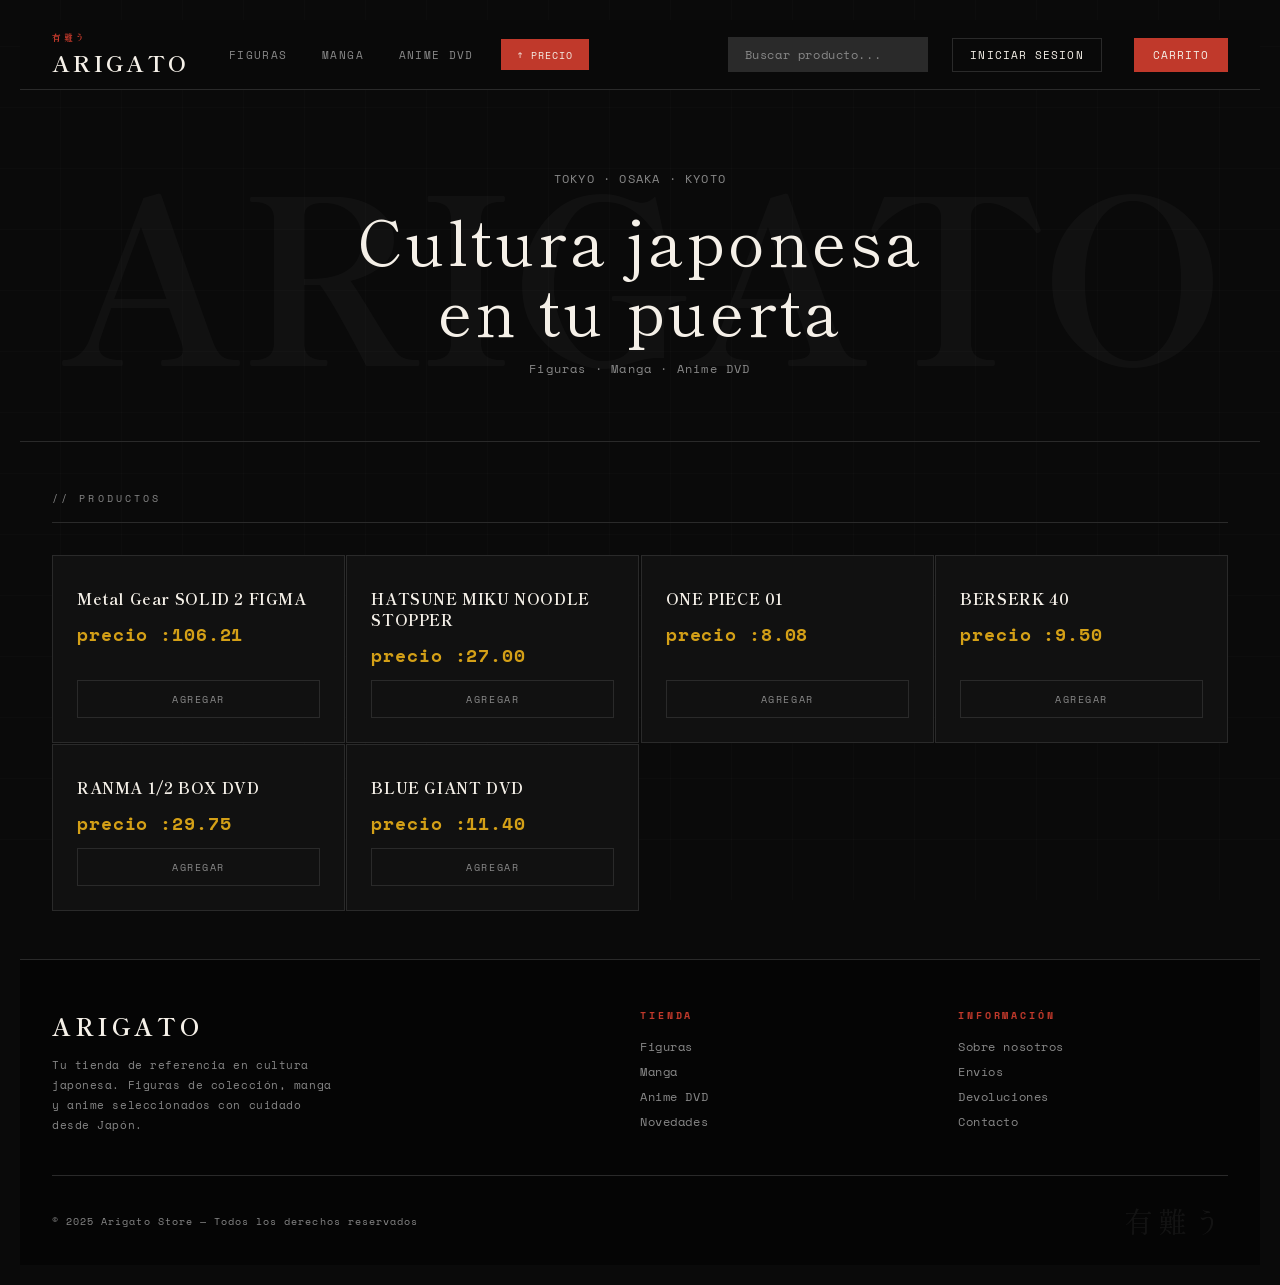
<file: index.html>
<!DOCTYPE html>
<html lang="es">
<head>
  <meta charset="UTF-8">
  <meta name="viewport" content="width=device-width, initial-scale=1.0">
  <title>Arigato — Tienda Japonesa</title>
  <link rel="stylesheet" href="CSS/ecomerce.css">
</head>
<body>

  <!-- ── HEADER ── -->
  <header class="header-container">

    <div class="logo-area">
      <h1>ARIGATO</h1>
    </div>

    <nav class="categorias">
      <a href="#" onclick="filtrarPorCategoria('figuras')">Figuras</a>
      <a href="#" onclick="filtrarPorCategoria('manga')">Manga</a>
      <a href="#" onclick="filtrarPorCategoria('animeDvd')">Anime DVD</a>
      <button onclick="ordenarPorPrecio()">↑ Precio</button>
    </nav>

    <div class="search-bar">
      <input type="text" id="buscador" oninput="barraBusquedad()" placeholder="Buscar producto...">
    </div>

    <div>
      <button class="login" id="login" onclick="mantenerSesion()">Iniciar Sesión</button>
      <span id="estado"></span>
    </div>

    <div>
      <button class="realizar-compra" onclick="mostrarCarrito()">Carrito</button>
    </div>

  </header>

  <!-- ── HERO ── -->
  <section class="hero">
    <p class="hero-tag">Tokyo · Osaka · Kyoto</p>
    <h2>Cultura japonesa<br>en tu puerta</h2>
    <p>Figuras · Manga · Anime DVD</p>
  </section>

  <!-- ── PRODUCTOS ── -->
  <main>
    <section id="lista-producto"></section>

    <section id="carrito-contenedor" style="display: none; padding: 20px; background: #f9f9f9; border-top: 2px solid #ccc;">
      <h2>Tu Carrito</h2>
      <div id="lista-carrito"></div>
      <p><strong>Total: <span id="total-carrito">0.00</span>€</strong></p>
    </section>
  </main>

  <!-- ── FOOTER ── -->
  <footer>
    <div class="footer-grid">

      <div class="footer-marca">
        <h3>ARIGATO</h3>
        <p>Tu tienda de referencia en cultura japonesa. Figuras de colección, manga y anime seleccionados con cuidado desde Japón.</p>
      </div>

      <div class="footer-col">
        <h4>Tienda</h4>
        <ul>
          <li>Figuras</li>
          <li>Manga</li>
          <li>Anime DVD</li>
          <li>Novedades</li>
        </ul>
      </div>

      <div class="footer-col">
        <h4>Información</h4>
        <ul>
          <li>Sobre nosotros</li>
          <li>Envíos</li>
          <li>Devoluciones</li>
          <li>Contacto</li>
        </ul>
      </div>

    </div>

    <div class="footer-bottom">
      <p>© 2025 Arigato Store — Todos los derechos reservados</p>
      <span class="footer-kanji">有難う</span>
    </div>
  </footer>

  <script src="JAVASCRIPT/ecomerce.js"></script>
</body>
</html>
</file>
<file: CSS/ecomerce.css>
@import url('https://fonts.googleapis.com/css2?family=Noto+Serif+JP:wght@300;400;700&family=Shippori+Mincho:wght@400;700&family=Space+Mono:wght@400;700&display=swap');

/* ── VARIABLES ── */
:root {
  --negro:      #0a0a0a;
  --blanco:     #f5f0e8;
  --rojo:       #c0392b;
  --rojo-suave: #e74c3c;
  --gris:       #2a2a2a;
  --gris-medio: #444;
  --gris-claro: #888;
  --borde:      #2a2a2a;
  --tarjeta-bg: #111111;
  --acento:     #d4a017;
}

*, *::before, *::after { box-sizing: border-box; margin: 0; padding: 0; }

html { scroll-behavior: smooth; }

body {
  background-color: var(--negro);
  color: var(--blanco);
  font-family: 'Space Mono', monospace;
  min-height: 100vh;
  display: flex;
  flex-direction: column;
  overflow-x: hidden;
}

/* ── FONDO TEXTURA ── */
body::before {
  content: '';
  position: fixed;
  inset: 0;
  background-image:
    repeating-linear-gradient(0deg, transparent, transparent 60px, rgba(255,255,255,0.015) 60px, rgba(255,255,255,0.015) 61px),
    repeating-linear-gradient(90deg, transparent, transparent 60px, rgba(255,255,255,0.015) 60px, rgba(255,255,255,0.015) 61px);
  pointer-events: none;
  z-index: 0;
}

/* ── HEADER ── */
.header-container {
  position: sticky;
  top: 0;
  z-index: 100;
  background: rgba(10, 10, 10, 0.95);
  backdrop-filter: blur(12px);
  border-bottom: 1px solid var(--borde);
  display: grid;
  grid-template-columns: auto 1fr auto auto auto;
  align-items: center;
  gap: 1.5rem;
  padding: 0 2rem;
  height: 70px;
}

/* ── LOGO ── */
.logo-area {
  display: flex;
  align-items: center;
  gap: 0.75rem;
}

.logo-area h1 {
  font-family: 'Shippori Mincho', serif;
  font-size: 1.4rem;
  font-weight: 700;
  letter-spacing: 0.15em;
  color: var(--blanco);
  white-space: nowrap;
}

.logo-area h1::before {
  content: '有難う';
  display: block;
  font-size: 0.55rem;
  letter-spacing: 0.3em;
  color: var(--rojo);
  text-transform: uppercase;
  margin-bottom: 2px;
}

/* ── NAV CATEGORÍAS ── */
.categorias {
  display: flex;
  align-items: center;
  gap: 0.25rem;
}

.categorias a {
  color: var(--gris-claro);
  text-decoration: none;
  font-size: 0.7rem;
  letter-spacing: 0.12em;
  text-transform: uppercase;
  padding: 0.4rem 0.9rem;
  border: 1px solid transparent;
  transition: all 0.2s ease;
  position: relative;
}

.categorias a:hover {
  color: var(--blanco);
  border-color: var(--borde);
}

.categorias a::after {
  content: '';
  position: absolute;
  bottom: -1px;
  left: 50%;
  transform: translateX(-50%);
  width: 0;
  height: 2px;
  background: var(--rojo);
  transition: width 0.25s ease;
}

.categorias a:hover::after { width: 80%; }

.categorias button {
  background: var(--rojo);
  color: var(--blanco);
  border: none;
  font-family: 'Space Mono', monospace;
  font-size: 0.65rem;
  letter-spacing: 0.1em;
  text-transform: uppercase;
  padding: 0.45rem 1rem;
  cursor: pointer;
  transition: background 0.2s ease;
  margin-left: 0.5rem;
}

.categorias button:hover { background: var(--rojo-suave); }

/* ── SEARCH BAR ── */
.search-bar input {
  background: var(--gris);
  border: 1px solid var(--borde);
  color: var(--blanco);
  font-family: 'Space Mono', monospace;
  font-size: 0.72rem;
  padding: 0.5rem 1rem;
  width: 200px;
  outline: none;
  transition: border-color 0.2s, width 0.3s ease;
  letter-spacing: 0.05em;
}

.search-bar input::placeholder { color: var(--gris-claro); }
.search-bar input:focus {
  border-color: var(--rojo);
  width: 240px;
}

/* ── BOTONES HEADER ── */
.login, .realizar-compra {
  background: transparent;
  border: 1px solid var(--borde);
  color: var(--blanco);
  font-family: 'Space Mono', monospace;
  font-size: 0.68rem;
  letter-spacing: 0.1em;
  text-transform: uppercase;
  padding: 0.5rem 1.1rem;
  cursor: pointer;
  transition: all 0.2s ease;
  white-space: nowrap;
}

.login:hover {
  background: var(--gris);
  border-color: var(--gris-claro);
}

.realizar-compra {
  background: var(--rojo);
  border-color: var(--rojo);
}

.realizar-compra:hover { background: var(--rojo-suave); border-color: var(--rojo-suave); }


#estado {
  font-size: 0.68rem;
  color: var(--acento);
  letter-spacing: 0.08em;
  margin-left: 0.5rem;
}

.hero {
  position: relative;
  z-index: 1;
  text-align: center;
  padding: 5rem 2rem 4rem;
  border-bottom: 1px solid var(--borde);
  overflow: hidden;
}

.hero::before {
  content: 'ARIGATO';
  position: absolute;
  top: 50%;
  left: 50%;
  transform: translate(-50%, -50%);
  font-family: 'Shippori Mincho', serif;
  font-size: clamp(6rem, 18vw, 18rem);
  font-weight: 700;
  color: rgba(255,255,255,0.03);
  pointer-events: none;
  white-space: nowrap;
  letter-spacing: -0.02em;
}

.hero-tag {
  font-size: 0.65rem;
  letter-spacing: 0.4em;
  text-transform: uppercase;
  color: var(--rojo);
  margin-bottom: 1rem;
  animation: fadeUp 0.8s ease both;
}

.hero h2 {
  font-family: 'Shippori Mincho', serif;
  font-size: clamp(2rem, 5vw, 4.5rem);
  font-weight: 300;
  letter-spacing: 0.05em;
  line-height: 1.1;
  margin-bottom: 1rem;
  animation: fadeUp 0.8s 0.15s ease both;
}

.hero p {
  font-size: 0.75rem;
  color: var(--gris-claro);
  letter-spacing: 0.1em;
  animation: fadeUp 0.8s 0.3s ease both;
}

@keyframes fadeUp {
  from { opacity: 0; transform: translateY(20px); }
  to   { opacity: 1; transform: translateY(0); }
}

/* ── MAIN ── */
main {
  flex: 1;
  position: relative;
  z-index: 1;
  padding: 3rem 2rem;
  max-width: 1400px;
  margin: 0 auto;
  width: 100%;
}

/* ── TÍTULO SECCIÓN ── */
main::before {
  content: '// PRODUCTOS';
  display: block;
  font-size: 0.65rem;
  letter-spacing: 0.3em;
  color: var(--gris-claro);
  margin-bottom: 2rem;
  padding-bottom: 1rem;
  border-bottom: 1px solid var(--borde);
}


#lista-producto {
  display: grid;
  grid-template-columns: repeat(auto-fill, minmax(240px, 1fr));
  gap: 1.5px;
}


.tarjeta-producto {
  background: var(--tarjeta-bg);
  border: 1px solid var(--borde);
  padding: 2rem 1.5rem 1.5rem;
  display: flex;
  flex-direction: column;
  gap: 0.75rem;
  position: relative;
  overflow: hidden;
  transition: transform 0.25s ease, border-color 0.25s ease;
  animation: fadeUp 0.5s ease both;
}

.tarjeta-producto::before {
  content: '';
  position: absolute;
  top: 0; left: 0;
  width: 3px;
  height: 0;
  background: var(--rojo);
  transition: height 0.3s ease;
}

.tarjeta-producto:hover { 
  transform: translateY(-3px);
  border-color: var(--gris-medio);
}

.tarjeta-producto:hover::before { height: 100%; }

.tarjeta-producto > div:first-child,
.producto-imagen {
  font-size: 3rem;
  text-align: center;
  padding: 1rem 0;
  background: rgba(255,255,255,0.03);
  border: 1px solid var(--borde);
  margin-bottom: 0.25rem;
}

.tarjeta-producto h3 {
  font-family: 'Shippori Mincho', serif;
  font-size: 0.95rem;
  font-weight: 700;
  letter-spacing: 0.04em;
  line-height: 1.4;
  color: var(--blanco);
}

.tarjeta-producto p {
  font-size: 1.1rem;
  font-weight: 700;
  color: var(--acento);
  letter-spacing: 0.05em;
}

.tarjeta-producto button {
  margin-top: auto;
  background: transparent;
  border: 1px solid var(--borde);
  color: var(--gris-claro);
  font-family: 'Space Mono', monospace;
  font-size: 0.65rem;
  letter-spacing: 0.15em;
  text-transform: uppercase;
  padding: 0.6rem 1rem;
  cursor: pointer;
  transition: all 0.2s ease;
  width: 100%;
}

.tarjeta-producto button:hover {
  background: var(--rojo);
  border-color: var(--rojo);
  color: var(--blanco);
}

.tarjeta-producto button:active {
  transform: scale(0.98);
}

/* ── FOOTER ── */
footer {
  position: relative;
  z-index: 1;
  border-top: 1px solid var(--borde);
  background: #050505;
  padding: 3rem 2rem 1.5rem;
}

.footer-grid {
  max-width: 1400px;
  margin: 0 auto;
  display: grid;
  grid-template-columns: 2fr 1fr 1fr;
  gap: 3rem;
  padding-bottom: 2.5rem;
  border-bottom: 1px solid var(--borde);
  margin-bottom: 1.5rem;
}

.footer-marca h3 {
  font-family: 'Shippori Mincho', serif;
  font-size: 1.5rem;
  letter-spacing: 0.15em;
  margin-bottom: 0.75rem;
}

.footer-marca p {
  font-size: 0.7rem;
  color: var(--gris-claro);
  line-height: 1.8;
  letter-spacing: 0.05em;
  max-width: 280px;
}

.footer-col h4 {
  font-size: 0.6rem;
  letter-spacing: 0.3em;
  text-transform: uppercase;
  color: var(--rojo);
  margin-bottom: 1rem;
}

.footer-col ul {
  list-style: none;
  display: flex;
  flex-direction: column;
  gap: 0.5rem;
}

.footer-col ul li {
  font-size: 0.72rem;
  color: var(--gris-claro);
  letter-spacing: 0.05em;
  cursor: pointer;
  transition: color 0.2s;
}

.footer-col ul li:hover { color: var(--blanco); }

.footer-bottom {
  max-width: 1400px;
  margin: 0 auto;
  display: flex;
  justify-content: space-between;
  align-items: center;
}

.footer-bottom p {
  font-size: 0.65rem;
  color: var(--gris-claro);
  letter-spacing: 0.1em;
}

.footer-kanji {
  font-family: 'Shippori Mincho', serif;
  font-size: 1.8rem;
  color: rgba(255,255,255,0.06);
  letter-spacing: 0.2em;
}
#carrito-contenedor {
  position: fixed;
  top: 70px; /* Alineado justo debajo de tu Header sticky */
  right: 0;
  width: 320px;
  height: calc(100vh - 70px);
  background: rgba(17, 17, 17, 0.98); /* Mismo color que tus tarjetas */
  backdrop-filter: blur(15px);
  border-left: 1px solid var(--borde);
  padding: 1.5rem;
  display: flex;
  flex-direction: column;
  gap: 1rem;
  z-index: 90;
  box-shadow: -10px 0 30px rgba(0, 0, 0, 0.5);
  transition: transform 0.3s cubic-bezier(0.4, 0, 0.2, 1);
}

#carrito-contenedor h2 {
  font-family: 'Shippori Mincho', serif;
  font-size: 1.1rem;
  letter-spacing: 0.1em;
  color: var(--blanco);
  border-bottom: 1px solid var(--borde);
  padding-bottom: 0.5rem;
}

/* Lista interna de elementos agregados */
#lista-carrito {
  flex: 1;
  overflow-y: auto;
  display: flex;
  flex-direction: column;
  gap: 0.75rem;
  padding-right: 0.25rem;
}

/* Scrollbar personalizado para seguir la estética minimalista */
#lista-carrito::-webkit-scrollbar {
  width: 3px;
}
#lista-carrito::-webkit-scrollbar-thumb {
  background: var(--borde);
}
#lista-carrito::-webkit-scrollbar-thumb:hover {
  background: var(--rojo);
}

 /* CARRO */
.item-carrito {
  background: var(--negro);
  border: 1px solid var(--borde);
  padding: 0.75rem;
  display: flex;
  justify-content: space-between;
  align-items: center;
  font-size: 0.68rem;
  letter-spacing: 0.05em;
  animation: fadeUp 0.3s ease both;
}

.item-carrito p {
  color: var(--blanco);
  font-weight: 400;
}


#carrito-contenedor p:last-of-type {
  border-top: 1px solid var(--borde);
  padding-top: 1rem;
  display: flex;
  justify-content: space-between;
  align-items: center;
  font-size: 0.8rem;
  letter-spacing: 0.1em;
}

#total-carrito {
  color: var(--acento);
  font-size: 1.1rem;
  font-weight: 700;
}


/* MEDIAS QUERYS*/
@media (min-width: 768px) {  /* TABLETS O PANTALLAS MAS GRANDES*/
    .container {
        flex-direction: row; 
    }
}

/* DESKTOP*/
@media (min-width: 1024px) {
    body {
        padding: 20px;
    }
}
</file>
